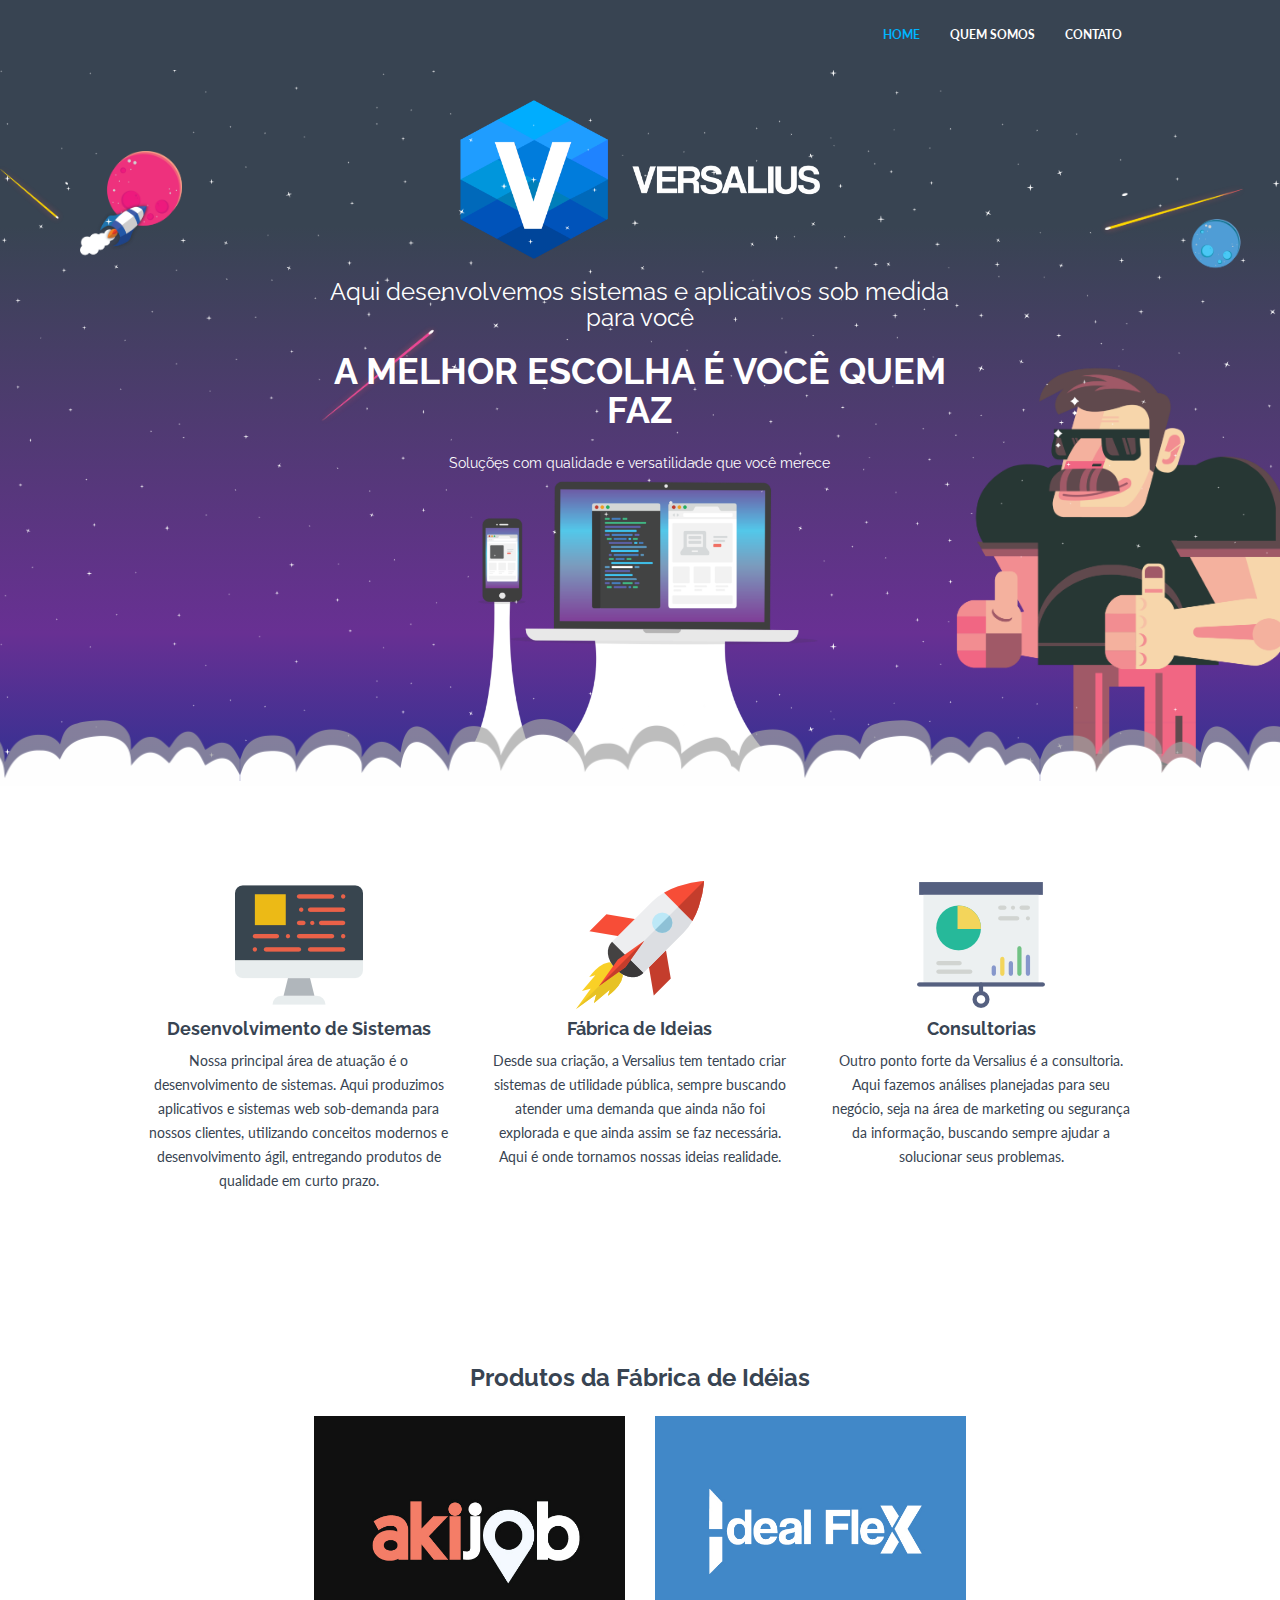
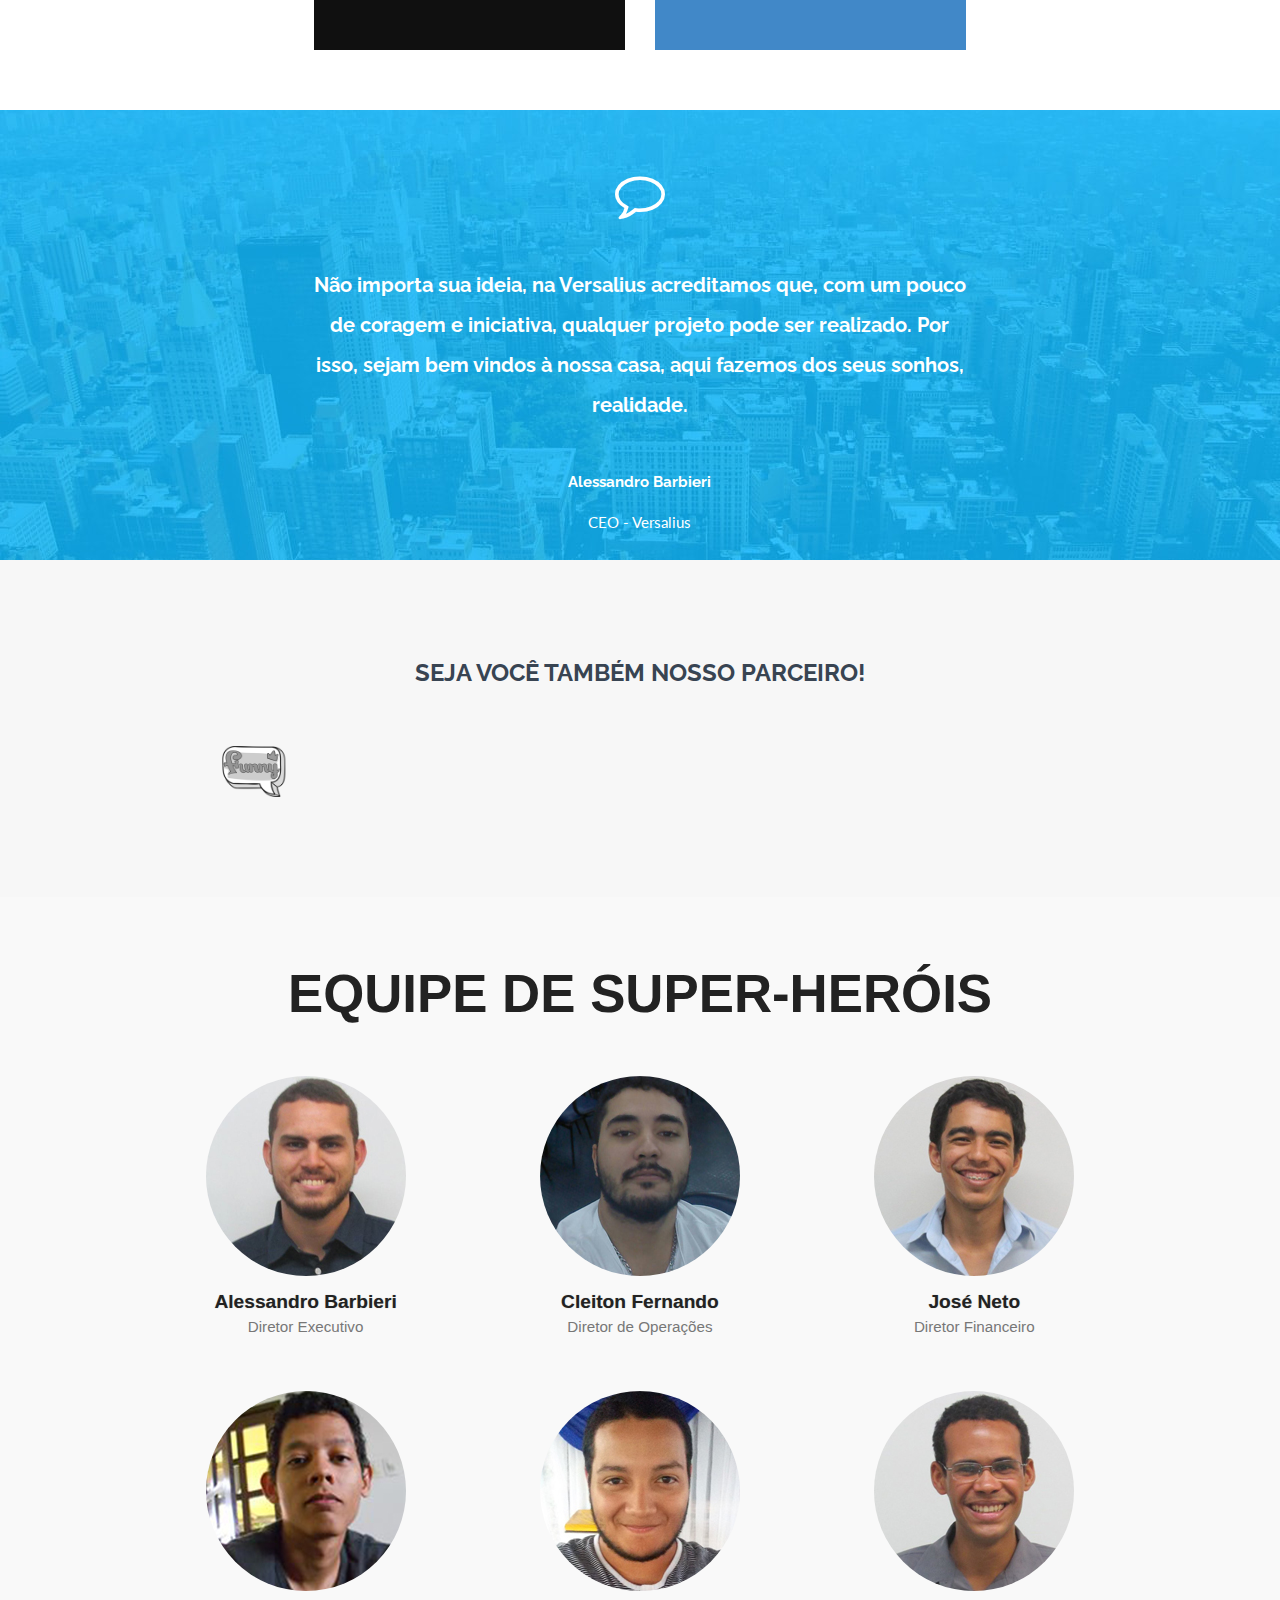
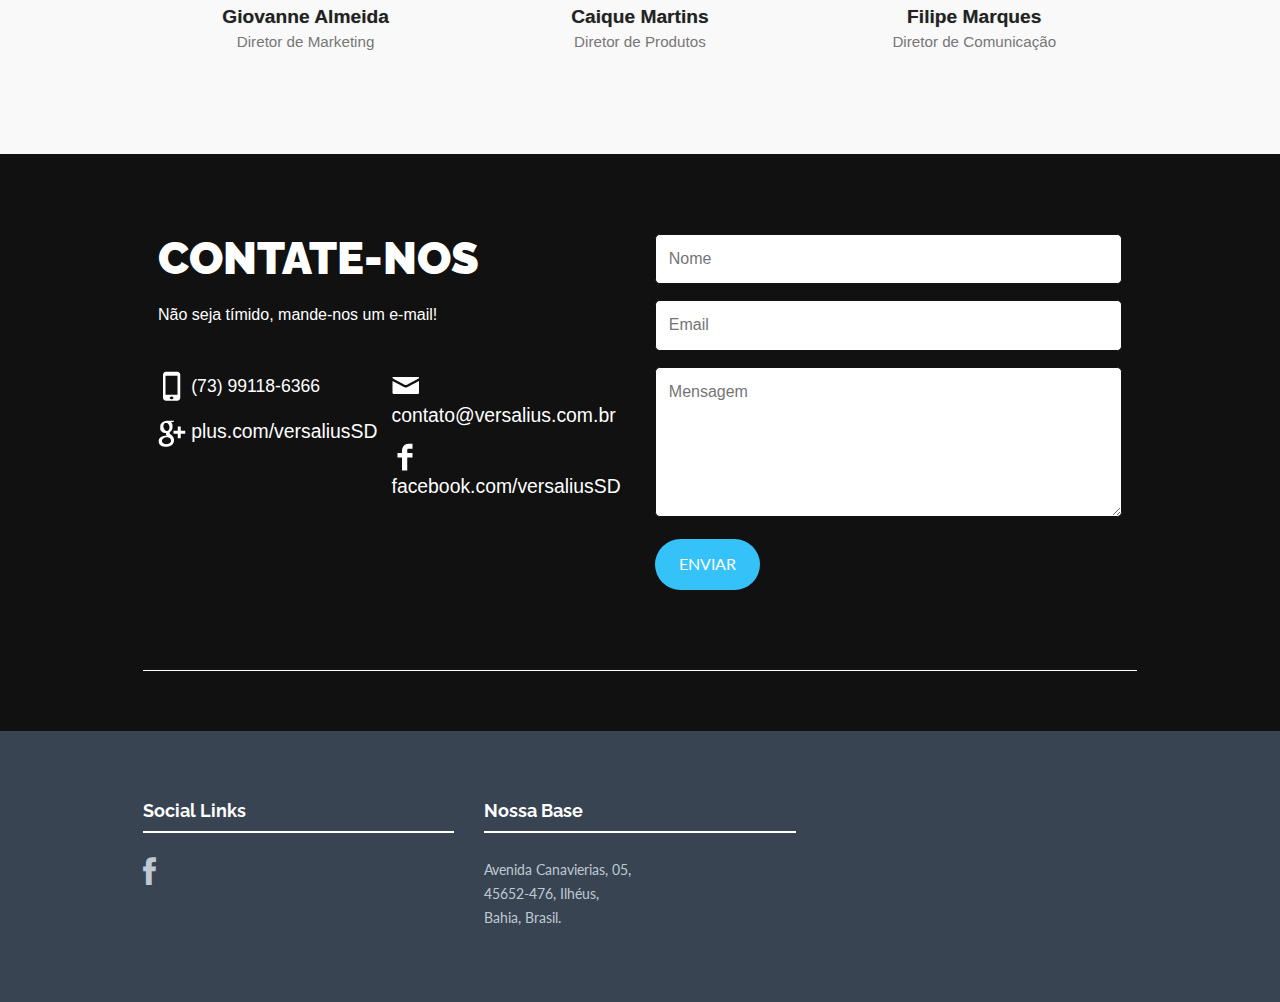
<file: index.html>
<!DOCTYPE html>
<html lang="pt-br">

<head>
    <meta charset="utf-8">
    <meta http-equiv="X-UA-Compatible" content="IE=edge">
    <meta name="viewport" content="width=device-width, initial-scale=1">
    <meta name="description" content="Site da Versalius">
    <meta name="author" content="Versalius">
    <meta name="theme-color" content="#384452">
    <meta name="apple-mobile-web-app-status-bar-style" content="black">
    <link rel="shortcut icon" href="assets/ico/favicon.ico">
    <link rel="apple-touch-icon" sizes="57x57" href="assets/img/favicon/apple-icon-57x57.png">
    <link rel="apple-touch-icon" sizes="60x60" href="assets/img/favicon/apple-icon-60x60.png">
    <link rel="apple-touch-icon" sizes="72x72" href="assets/img/favicon/apple-icon-72x72.png">
    <link rel="apple-touch-icon" sizes="76x76" href="assets/img/favicon/apple-icon-76x76.png">
    <link rel="apple-touch-icon" sizes="114x114" href="assets/img/favicon/apple-icon-114x114.png">
    <link rel="apple-touch-icon" sizes="120x120" href="assets/img/favicon/apple-icon-120x120.png">
    <link rel="apple-touch-icon" sizes="144x144" href="assets/img/favicon/apple-icon-144x144.png">
    <link rel="apple-touch-icon" sizes="152x152" href="assets/img/favicon/apple-icon-152x152.png">
    <link rel="apple-touch-icon" sizes="180x180" href="assets/img/favicon/apple-icon-180x180.png">
    <link rel="icon" type="image/png" sizes="192x192"  href="assets/img/favicon/android-icon-192x192.png">
    <link rel="icon" type="image/png" sizes="32x32" href="assets/img/favicon/favicon-32x32.png">
    <link rel="icon" type="image/png" sizes="96x96" href="assets/img/favicon/favicon-96x96.png">
    <link rel="icon" type="image/png" sizes="16x16" href="assets/img/favicon/favicon-16x16.png">
    <link rel="manifest" href="assets/img/favicon/manifest.json">
    <meta name="msapplication-TileColor" content="#ffffff">
    <meta name="msapplication-TileImage" content="assets/img/favicon/ms-icon-144x144.png">
    <meta name="theme-color" content="#ffffff">
	<meta property="fb:app_id"          	content="1330791536954247" />
	<meta property="og:url"                content="http://www.versalius.com.br/" />
	<meta property="og:type"               content="website" />
	<meta property="og:title"              content="Versalius" />
	<meta property="og:description"        content="Desenvolva sistemas e aplicativos com a Versalius" />
	<meta property="og:image"              content="http://www.versalius.com.br/assets/img/logo-versalius_panel.png" />

    <title>Versalius</title>

    <!-- Bootstrap core CSS -->
    <link href="assets/css/bootstrap.css" rel="stylesheet">
    <link href="assets/css/bootstrap_xl.css" rel="stylesheet">

    <!-- Custom styles for this template -->
    <link href="assets/css/style_dreams.css" rel="stylesheet">
    <link href="assets/css/style.css" rel="stylesheet">
    <link href="assets/css/font-awesome.min.css" rel="stylesheet">
    <script src="https://ajax.googleapis.com/ajax/libs/jquery/1.11.0/jquery.min.js"></script>


    <!-- Just for debugging purposes. Don't actually copy this line! -->
    <!--[if lt IE 9]><script src="../../assets/js/ie8-responsive-file-warning.js"></script><![endif]-->

    <!-- HTML5 shim and Respond.js IE8 support of HTML5 elements and media queries -->
    <!--[if lt IE 9]>
      <script src="https://oss.maxcdn.com/libs/html5shiv/3.7.0/html5shiv.js"></script>
      <script src="https://oss.maxcdn.com/libs/respond.js/1.4.2/respond.min.js"></script>
    <![endif]-->

</head>

<body>

    <!-- Fixed navbar -->
    <div class="navbar navbar-default navbar-fixed-top" role="navigation">
        <div class="container">
            <div class="navbar-header">
                <button type="button" class="navbar-toggle" data-toggle="collapse" data-target=".navbar-collapse">
                    <span class="sr-only">Toggle navigation</span>
                    <span class="icon-bar"></span>
                    <span class="icon-bar"></span>
                    <span class="icon-bar"></span>
                </button>
                <!-- <a class="navbar-brand" href="index.html">VERSALIUS</a> -->
            </div>
            <div class="navbar-collapse collapse navbar-right">
                <ul class="nav navbar-nav">
                    <li class="active"><a href="index.html">HOME</a></li>
                    <li><a href="about.html">QUEM SOMOS</a></li>
                    <li><a href="#contato_panel">CONTATO</a></li>
                </ul>
            </div>
            <!--/.nav-collapse -->
        </div>
    </div>

    <!-- *****************************************************************************************************************
	 HEADERWRAP
	 ***************************************************************************************************************** -->
    <div id="headerwrap" style="position:relative">
        <div class="container" style="position: relative;z-index: 3;">
            <div class="row">
                <div class="col-lg-8 col-lg-offset-2">
                    <img src="assets/img/logo-versalius.png" alt="" style="width: 360px" />
                    <h3>Aqui desenvolvemos sistemas e aplicativos sob medida para você</h3>
                    <h1>A MELHOR ESCOLHA É VOCÊ QUEM FAZ</h1>
                    <h5>Soluções com qualidade e versatilidade que você merece</h5>
                </div>

                <div class="col-lg-8 col-lg-offset-2 himg">
                    <img src="assets/img/computer_mobile2.png" class="img-responsive" style="max-height:300px">
                </div>
            </div>
            <!-- /row -->

        </div>
        <!-- /container -->

        <div class="characters"></div>
        <div class="effects"></div>
    </div>
    <!-- /headerwrap -->

    <!-- *****************************************************************************************************************
	 SERVICE LOGOS
	 ***************************************************************************************************************** -->
    <div id="service">
        <div class="container">
            <div class="row centered">
                <div class="col-md-4">
                    <img src="assets/img/coding.png" class=" centered" style="max-height:128px">
                    <!--<i class="fa fa-heart-o"></i>-->
                    <h4>Desenvolvimento de Sistemas</h4>
                    <p>Nossa principal área de atuação é o desenvolvimento de sistemas. Aqui produzimos aplicativos e sistemas web sob-demanda para nossos
                    clientes, utilizando conceitos modernos e desenvolvimento ágil, entregando produtos de qualidade em curto prazo.</p>
                    <p>

                </div>
                <div class="col-md-4">
                    <img src="assets/img/rocket1.png" class=" centered" style="max-height:128px">
                    <!--<i class="fa fa-flask"></i>-->
                    <h4>Fábrica de Ideias</h4>
                    <p>Desde sua criação, a Versalius tem tentado criar sistemas de utilidade pública, sempre buscando atender uma demanda que ainda não foi explorada
                      e que ainda assim se faz necessária. Aqui é onde tornamos nossas ideias realidade.</p>
                    <p>

                </div>
                <div class="col-md-4">
                    <img src="assets/img/presentation.png" class=" centered" style="max-height:128px">
                    <!--<i class="fa fa-trophy"></i>-->
                    <h4>Consultorias</h4>
                    <p>Outro ponto forte da Versalius é a consultoria. Aqui fazemos análises planejadas para seu negócio, seja na área de marketing ou segurança da informação,
                    buscando sempre ajudar a solucionar seus problemas.</p>
                    <p>

                </div>
            </div>
        </div>
        <! --/container -->
    </div>
    <! --/service -->

    <!-- *****************************************************************************************************************
	 PORTFOLIO SECTION
	 ***************************************************************************************************************** -->
    <div id="portfoliowrap">
        <h3>Produtos da Fábrica de Idéias</h3>

        <div class="container">
            <div class="row centered">
                <div class="col-lg-4 col-lg-offset-2 col-xl-4 col-xl-offset-2">
                    <a href="p_akijob.html"><img src="assets/img/portfolio/portfolio_03.jpg" alt=""></a>

                    <!-- he wrap -->

                </div>

                <div class="col-lg-4 col-xl-4">

                    <a href="p_idealflex.html"><img src="assets/img/portfolio/portfolio_08.jpg" alt=""></a>

                    <!-- he view -->
                    <!-- he wrap -->
                </div>
            </div>
        </div>
    </div>
    <!-- portfolio container -->
    </div>
    <!--/Portfoliowrap -->




    <div id="twrap">
        <div class="container centered">
            <div class="row">
                <div class="col-lg-8 col-lg-offset-2">
                    <i class="fa fa-comment-o"></i>
                    <p>
                        <h3>Não importa sua ideia, na Versalius acreditamos que, com um pouco de coragem e iniciativa, qualquer projeto pode ser realizado. Por isso,
                    sejam bem vindos à nossa casa, aqui fazemos dos seus sonhos, realidade.</h3></p>
                    <h4><br/>Alessandro Barbieri</h4>
                    <p>CEO - Versalius</p>
                </div>
            </div>
            <! --/row -->
        </div>
        <! --/container -->
    </div>
    <! --/twrap -->

    <!-- *****************************************************************************************************************
	 OUR CLIENTS
	 ***************************************************************************************************************** -->
    <div id="cwrap">
        <div class="container">
            <div class="row centered">
                <h3>SEJA VOCÊ TAMBÉM NOSSO PARCEIRO!</h3>
                <div class="col-lg-3 col-md-3 col-sm-3">
                    <img src="assets/img/clients/client01.png" class="img-responsive">
                </div>
            </div>
            <! --/row -->
        </div>
        <! --/container -->
    </div>
    <! --/cwrap -->

    <!---- team --->
    <div id="team" class="team-members">
        <div class="wrap">
            <div class="tm-head">
                <h3>equipe de super-heróis</h3>
            </div>
            <div class="tm-head-grids">
                <div class="tm-head-grid wow fadeInLeft" data-wow-delay="0.4s">
                    <img src="assets/img/members/alessandro.jpg" alt="">
                    <h4>Alessandro Barbieri</h4>
                    <h5>Diretor Executivo</h5>
                </div>
                <div class="tm-head-grid wow fadeInLeft" data-wow-delay="0.4s">
                    <img src="assets/img/members/cleiton.jpg" alt="">
                    <h4>Cleiton Fernando</h4>
                    <h5>Diretor de Operações</h5>
                </div>
                <div class="tm-head-grid wow fadeInUp" data-wow-delay="0.4s">
                    <img src="assets/img/members/neto.jpg" alt="">
                    <h4>José Neto</h4>
                    <h5>Diretor Financeiro</h5>
                </div>
                <div class="clearfix"> </div>
            </div>
        </div>

        <div class="wrap">
            <div class="tm-head-grids">
                <div class="tm-head-grid wow fadeInLeft" data-wow-delay="0.4s">
                    <img src="assets/img/members/gio.jpg" alt="">
                    <h4>Giovanne Almeida</h4>
                    <h5>Diretor de Marketing</h5>
                </div>
                <div class="tm-head-grid wow fadeInLeft" data-wow-delay="0.4s">
                    <img src="assets/img/members/caique.jpg" alt="">
                    <h4>Caique Martins</h4>
                    <h5>Diretor de Produtos</h5>
                </div>
                <div class="tm-head-grid wow fadeInUp" data-wow-delay="0.4s">
                    <img src="assets/img/members/filipe.jpg" alt="">
                    <h4>Filipe Marques</h4>
                    <h5>Diretor de Comunicação</h5>
                </div>
                <div class="clearfix"> </div>
            </div>
        </div>
    </div>

    <!---- team --->

    <!-- *****************************************************************************************************************
	 contact
	 ***************************************************************************************************************** -->

    <div id="contact" class="contact">
        <div class="container">
            <div class="contact-grids">
                <div class="col-md-6">
                    <div class="contact-left wow fadeInRight" data-wow-delay="0.4s">
                        <h3>Contate-nos</h3>
                        <label>Não seja tímido, mande-nos um e-mail!</label>
                        <div class="contact-left-grids">
                            <div class="col-md-6">
                                <div class="contact-left-grid">
                                    <p><span class="c-mobi"> </span>(73) 99118-6366</p>
                                    <p><span class="c-pluse"> </span><a href="https://plus.google.com/115993399496681105183" target="_blank">plus.com/versaliusSD</a></p>
                                </div>
                            </div>
                            <div class="col-md-6">
                                <div class="contact-right-grid">
                                    <p><span class="c-msg"> </span><a href="mailto:contato@versalius.com.br">contato@versalius.com.br</a></p>
                                    <p><span class="c-face"> </span><a href="https://www.facebook.com/profile.php?id=100004360035913" target="_blank">facebook.com/versaliusSD</a></p>

                                </div>
                            </div>
                            <div class="clearfix"> </div>
                        </div>
                    </div>
                </div>
                <div class="col-md-6" id="contato_panel">
                    <div class="contact-right wow fadeInLeft" data-wow-delay="0.4s">
                        <form id="contact_form">
                            <input name="name" id="name" type="text" class="text" placeholder="Nome">
                            <input name="email" id="email" type="text" class="text" placeholder="Email">
                            <textarea name="message" id="message" placeholder="Mensagem"></textarea>
                            <input class="wow" data-wow-delay="0.3s" type="submit" value="Enviar" />
                        </form>
                    </div>
                </div>
                <script type="text/javascript">
                    $('#contact_form').on('submit', function(e) {
                        e.preventDefault();
                        $.post("email_form.php", {
                                name: $("#name").val(),
                                email: $("#email").val(),
                                message: $("#message").val(),
                                action: "action"
                            },
                            function(data, status) {
                                alert("Email Enviado!");
                                location.reload();
                            });

                    });

                    $(document).ready(function() {
                        $('a[href^="#"]').on('click', function(e) {
                            e.preventDefault();

                            var target = this.hash;
                            var $target = $(target);

                            $('html, body').stop().animate({
                                'scrollTop': $target.offset().top
                            }, 1200, 'swing', function() {
                                window.location.hash = target;
                            });
                        });
                    });
                </script>
                <div class="clearfix"> </div>
            </div>
            <div class="copy-right text-center">
                <p></p>

            </div>
        </div>
    </div>
    <div class="clearfix"> </div>

    <!-- *****************************************************************************************************************
	 FOOTER
	 ***************************************************************************************************************** -->
    <div id="footerwrap">
        <div class="container">
            <div class="row">
                <div class="col-lg-4">
                    <h4>Social Links</h4>
                    <div class="hline-w"></div>
                    <p>
                        <a href="https://www.facebook.com/Versalius-434886336694270/?ref=bookmarks" target="_blank"><i class="fa fa-facebook"></i></a>
                        <!--<a href="#"><i class="fa fa-twitter"></i></a>-->
                        <!--<a href="#"><i class="fa fa-instagram"></i></a>-->
                        <!--<a href="#"><i class="fa fa-tumblr"></i></a>-->
                    </p>
                </div>
                <div class="col-lg-4">
                    <h4>Nossa Base</h4>
                    <div class="hline-w"></div>
                    <p>
                        Avenida Canavierias, 05,
                        <br/> 45652-476, Ilhéus,
                        <br/> Bahia, Brasil.
                        <br/>
                    </p>
                </div>

            </div>
            <! --/row -->
        </div>
        <! --/container -->
    </div>
    <! --/footerwrap -->

    <!-- Bootstrap core JavaScript
    ================================================== -->
    <!-- Placed at the end of the document so the pages load faster -->
    <script src="assets/js/bootstrap.min.js"></script>
    <!-- <script src="assets/js/retina-1.1.0.js"></script> -->
    <script src="assets/js/jquery.hoverdir.js"></script>
    <script src="assets/js/jquery.hoverex.min.js"></script>
    <script src="assets/js/jquery.prettyPhoto.js"></script>
    <script src="assets/js/jquery.isotope.min.js"></script>
    <script src="assets/js/custom.js"></script>


    <script>
        // Portfolio
        (function($) {
            "use strict";
            var $container = $('.portfolio'),
                $items = $container.find('.portfolio-item'),
                portfolioLayout = 'fitRows';

            if ($container.hasClass('portfolio-centered')) {
                portfolioLayout = 'masonry';
            }

            $container.isotope({
                filter: '*',
                animationEngine: 'best-available',
                layoutMode: portfolioLayout,
                animationOptions: {
                    duration: 750,
                    easing: 'linear',
                    queue: false
                },
                masonry: {}
            }, refreshWaypoints());

            function refreshWaypoints() {
                setTimeout(function() {}, 1000);
            }

            $('nav.portfolio-filter ul a').on('click', function() {
                var selector = $(this).attr('data-filter');
                $container.isotope({
                    filter: selector
                }, refreshWaypoints());
                $('nav.portfolio-filter ul a').removeClass('active');
                $(this).addClass('active');
                return false;
            });

            function getColumnNumber() {
                var winWidth = $(window).width(),
                    columnNumber = 1;

                if (winWidth > 1200) {
                    columnNumber = 5;
                } else if (winWidth > 950) {
                    columnNumber = 4;
                } else if (winWidth > 600) {
                    columnNumber = 3;
                } else if (winWidth > 400) {
                    columnNumber = 2;
                } else if (winWidth > 250) {
                    columnNumber = 1;
                }
                return columnNumber;
            }

            function setColumns() {
                var winWidth = $(window).width(),
                    columnNumber = getColumnNumber(),
                    itemWidth = Math.floor(winWidth / columnNumber);

                $container.find('.portfolio-item').each(function() {
                    $(this).css({
                        width: itemWidth + 'px'
                    });
                });
            }

            function setPortfolio() {
                setColumns();
                $container.isotope('reLayout');
            }

            $container.imagesLoaded(function() {
                setPortfolio();
            });

            $(window).on('resize', function() {
                setPortfolio();
            });
        })(jQuery);
    </script>

    <script>
        (function(i,s,o,g,r,a,m){i['GoogleAnalyticsObject']=r;i[r]=i[r]||function(){
        (i[r].q=i[r].q||[]).push(arguments)},i[r].l=1*new Date();a=s.createElement(o),
        m=s.getElementsByTagName(o)[0];a.async=1;a.src=g;m.parentNode.insertBefore(a,m)
        })(window,document,'script','https://www.google-analytics.com/analytics.js','ga');

        ga('create', 'UA-87922943-1', 'auto');
        ga('send', 'pageview');

    </script>
</body>

</html>
</file>
<file: assets/css/style_dreams.css>
/*--
Author: W3layouts
Author URL: http://w3layouts.com
License: Creative Commons Attribution 3.0 Unported
License URL: http://creativecommons.org/licenses/by/3.0/
--*/

html, body {
    font-family: 'Montserrat', sans-serif;
    font-size: 100%;
    background: #FFf;
    -webkit-font-smoothing: antialiased;
}
body a {
    transition: 0.5s all;
    -webkit-transition: 0.5s all;
    -moz-transition: 0.5s all;
    -o-transition: 0.5s all;
    -ms-transition: 0.5s all;
}

/*----start-container----*/

.container {
    width: 70%;
}

/*-----start-header----*/

.bg {
    /*background: url(../img/baner.jpg) no-repeat 0px 0px;*/
    background-size: cover;
}
.header {}
.logo {
    float: left;
    margin-top: 0.6em;
}
.logo a {
    color: #303030;
    font-weight: 200;
    text-transform: uppercase;
    font-size: 2.5em;
}
.logo a:hover {
    text-decoration: none;
}
.logo320 {
    display: none;
}

/*----navbar-nav----*/

.top-header {
    padding: 0.8em 0em;
}
.top-nav ul li a {
    color: #FFF;
    padding: 0.2em 1.5em;
    font-size: 0.9em;
    font-weight: 400;
    text-align: center;
    text-transform: uppercase;
    position: relative;
    font-weight: 300;
}
.top-nav ul li.active a, .top-nav ul li a:hover {
    color: #EE2F1B;
}
.logo a {
    display: block;
}

/* top-nav */

.top-nav:before, .top-nav:after {
    content: " ";
    display: table;
}
.top-nav:after {
    clear: both;
}
nav {
    position: relative;
    float: right;
}
nav ul {
    padding: 0;
    float: right;
    margin: 0.9em 0;
}
nav li {
    display: inline;
    float: left;
    position: relative;
}
nav a {
    color: #fff;
    display: inline-block;
    text-align: center;
    text-decoration: none;
    line-height: 40px;
}
nav a:hover {
    text-decoration: none;
    color: #00A2C1;
}
nav a#pull {
    display: none;
}

/*Styles for screen 600px and lower*/

@media screen and (max-width: 768px) {
    nav {
        height: auto;
        float: none;
    }
    nav ul {
        width: 100%;
        display: block;
        height: auto;
    }
    nav li {
        width: 100%;
        position: relative;
    }
    nav li a {
        border-bottom: 1px solid #eee;
    }
    nav a {
        text-align: left;
        width: 100%;
    }
}

/*Styles for screen 515px and lower*/

@media only screen and (max-width: 768px) {
    nav {
        border-bottom: 0;
        float: none;
    }
    nav ul {
        display: none;
        height: auto;
        margin: 1.5em 0 0 0;
        background: #fff;
    }
    nav a#pull {
        display: block;
        position: relative;
        color: #F26D7D;
        text-align: right;
        position: absolute;
        top: 23px;
    }
    nav a#pull:after {
        content: "";
        background: url('nav-icon.png') no-repeat;
        width: 30px;
        height: 30px;
        display: inline-block;
        position: absolute;
        right: 15px;
        top: 10px;
    }
    nav a#pull img {
        margin-right: 0%;
    }
    .top-nav ul li a {
        color: #2C3E50;
        padding: 0.4em 0;
    }
}

/*Smartphone*/

@media only screen and (max-width: 320px) {
    nav {
        float: none;
    }
    nav li {
        display: block;
        float: none;
        width: 100%;
    }
    nav li a {
        border-bottom: 1px solid #EEE;
    }
}

/*---- benner ----*/

.banner-info {
    padding: 9em 0 12em;
}
.banner-info h1 {
    font-weight: 700;
    font-size: 3.5em;
    color: #FFF;
    text-transform: uppercase;
    width: 70%;
    display: inline-block;
    line-height: 1.3em;
}
.banner-info span {
    width: 15%;
    height: 1px;
    background: #35C2F8;
    display: inline-block;
}
.banner-info p {
    color: #CCCCCC;
    font-weight: 400;
    font-size: 1.3em;
    line-height: 1.7em;
    font-family: 'Open Sans', sans-serif;
    margin: 1em auto;
    width: 50%;
}

/*---- services ----*/

.services {
    padding: 3em 0;
}
.service-head h2 {
    font-weight: 900;
    font-size: 2.6em;
    color: #222222;
    text-transform: uppercase;
}
.service-head span {
    width: 15%;
    height: 1px;
    background: #35C2F8;
    display: inline-block;
}
.service-grid span {
    width: 64px;
    height: 64px;
    display: inline-block;
    background: url(../img/services-icons.png) no-repeat 0px 0px;
}
.service-grid h3 a {
    color: #222;
    font-weight: 600;
    font-size: 0.875em;
    text-transform: uppercase;
}
.service-grid h3 a:hover {
    color: #777777;
    text-decoration: none;
}
.service-grid p {
    font-weight: 400;
    font-family: 'Open Sans', sans-serif;
    line-height: 1.7em;
    color: #888888;
}
.service-grid span.service-icon1 {
    background-position: 0px 0px;
}
.service-grid span.service-icon2 {
    background-position: -391px 2px;
}
.service-grid span.service-icon3 {
    background-position: -779px 4px;
}
.services-grids {
    padding: 3em 0;
}

/*---- Other Expertise ----*/

.expertise {
    background: #F7F7F7;
}
.expertice-right-grid {
    margin: 0;
    padding: 0;
    background: url(../img/expert.jpg) no-repeat 0px 0px;
    background-size: cover;
    min-height: 656px;
}
.expertise-head h3 {
    font-weight: 900;
    font-size: 2.5em;
    color: #222222;
    text-transform: uppercase;
    margin: 0.3em 0 0.6em;
}
.expertise-head p {
    font-weight: 400;
    font-family: 'Open Sans', sans-serif;
    line-height: 1.7em;
    color: #777777;
}
.e-left-inner-grid-left {
    float: left;
    width: 10%
}
.e-left-inner-grid-right {
    float: right;
    width: 85%;
}
.e-left-inner-grid {
    width: 47%;
    float: left;
    margin-bottom: 1em;
}
.e-left-inner-grid-left span {
    width: 40px;
    height: 40px;
    display: inline-block;
    background: url(../img/exprt-icons.png) no-repeat 0px 0px;
    margin-top: 0.4em;
}
.e-left-inner-grid-right h4 {
    font-size: 1.2em;
    color: #222222;
    text-transform: uppercase;
    font-weight: 600;
}
.e-left-inner-grid-right p {
    font-weight: 400;
    font-family: 'Open Sans', sans-serif;
    line-height: 1.7em;
    color: #777777;
}
.e-left-inner-grid-left span.e-icon1 {
    background-position: 0px 0px;
}
.e-left-inner-grid-left span.e-icon2 {
    background-position: -5px -105px;
}
.e-left-inner-grid-left span.e-icon3 {
    background-position: 0px -51px;
}
.e-left-inner-grid-left span.e-icon4 {
    background-position: 2px -159px;
}
a.leran-more {
    background: #FFFFFF;
    color: #222222;
    font-weight: 500;
    text-transform: uppercase;
    text-decoration: none;
    font-weight: 600;
    padding: 0.9em 2em;
    display: inline-block;
    font-size: 1.1em;
    border-radius: 3em;
    -webkit-border-radius: 3em;
    -moz-border-radius: 3em;
    -ms-border-radius: 3em;
    -o-border-radius: 3em;
    border: 1px solid #CBEEFA;
}
a.leran-more:hover {
    background: #222222;
    color: #FFFFFF;
}
.expertice-left-grid {
    padding: 3em 3em 3em 5em;
}
.expertise-left-inner-grids {
    padding: 2em 0;
}

/*---- portflio ----*/

.portfolio-top-left {
    padding: 3em 3em 3em 5em;
    background: url(../img/portbg-1.png) no-repeat 68% 69%;
}
.portfolio-top-left h3 {
    font-weight: 900;
    font-size: 2.5em;
    color: #222222;
    text-transform: uppercase;
    margin: 0.3em 0 0.6em;
}
.portfolio-top-left p {
    font-weight: 400;
    font-family: 'Open Sans', sans-serif;
    line-height: 1.7em;
    color: #777777;
}
.portfolio-top-left-grid-left {
    float: left;
    width: 10%;
    text-align: center;
}
.portfolio-top-left-grid-right {
    float: right;
    width: 90%;
}
.portfolio-top-left-grid-left span {
    width: 32px;
    height: 32px;
    display: inline-block;
    background: url(../img/port-icons.png) no-repeat 0px 0px;
    margin-top: 0.5em;
}
.portfolio-top-left-grid-right h5 {
    text-transform: uppercase;
    color: #222222;
    font-size: 1.3em;
    margin: 0;
    padding: 0 0 0.5em 0;
}
.portfolio-top-left-grid-right p {
    width: 80%;
}
.portfolio-top-left-grid {
    margin: 1em 0;
}
.portfolio-top-left-grids {
    padding: 0.5em 0;
}
.portfolio-top-left-grid-left span.p-icon1 {
    background-position: 0px 0px;
}
.portfolio-top-left-grid-left span.p-icon2 {
    background-position: 0px -90px;
}
.portfolio-top-left-grid-left span.p-icon3 {
    background-position: 0px -183px;
}
.portfolio-top-right {
    min-height: 650px;
    background: url(../img/port-right-divice.png) no-repeat 0px 0px;
    background-size: cover;
}
.portfolio-top-right-inner {
    padding: 0;
}
.portfolio-work-grid {
    padding: 0;
}
.portfolio-work-grid {
    position: relative;
}
.portfolio-work-grid-pic img {
    width: 100%;
}
.portfolio-work-grid-pic {
    position: relative;
}
.portfolio-work-grid-caption {
    display: none;
    position: absolute;
    top: 0;
    background: rgba(153, 153, 153, 0.8);
    text-align: center;
    padding: 6em 2em 0em 2em;
    bottom: 0;
}
.portfolio-work-grid-caption h4 {
    font-weight: 700;
    font-size: 1.5em;
    text-transform: uppercase;
    color: #FFF;
}
.portfolio-work-grid:hover div.portfolio-work-grid-caption {
    display: block;
}
.portfolio-work-grid-caption p {
    font-weight: 400;
    font-family: 'Open Sans', sans-serif;
    line-height: 1.7em;
    color: #FFF;
}

/*----start-about----*/

.about {
    padding: 3em 0;
}
.about-head {
    text-align: center;
}
.about-head h1 {
    font-weight: 900;
    font-size: 2.6em;
    color: #222222;
    text-transform: uppercase;
}
.about-head span {
    width: 8%;
    height: 1px;
    background: #35C2F8;
    display: inline-block;
}

/*--about-time-line--*/

.about-time-line {
    padding: 0;
    list-style: none;
    position: relative;
    width: 60%;
    margin: 6em auto 15em;
}
.about-time-line li {
    display: inline;
    min-height: 300px;
}
.about-time-line:before {
    content: '';
    position: absolute;
    top: 0;
    bottom: 0;
    width: 3px;
    background: #F1F1F1;
    left: 49%;
    margin-left: -10px;
}
.about-time-line>li:nth-child(odd) .cbp_tmtime span:last-child {
    color: #6cbfee;
}
.about-time-line>li .cbp_tmtime span:last-child {
    font-size: 2.9em;
    color: #3594cb;
}
.about-time-line>li .cbp_tmtime span {
    display: block;
    text-align: right;
}
.about-time-line>li .cbp_tmicon, .cbp_tmicon1, .cbp_tmicon2, .cbp_tmicon3, .cbp_tmicon2, .cbp_tmicon4 {
    width: 170px;
    height: 170px;
    speak: none;
    font-size: 1.4em;
    line-height: 40px;
    position: absolute;
    color: #fff;
    border-radius: 50%;
    box-shadow: 0 0 0 8px #F1F1F1;
    -webkit-box-shadow: 0 0 0 8px #F1F1F1;
    -moz-box-shadow: 0 0 0 8px #F1F1F1;
    -o-box-shadow: 0 0 0 8px #F1F1F1;
    text-align: center;
    left: 41%;
    top: 0;
    margin: 0 0 0 -25px;
    display: block;
}
.cbp_tmicon1 {
    left: 41%;
    top: 27%;
}
.cbp_tmicon2 {
    left: 41%;
    top: 52%;
}
.cbp_tmicon3 {
    left: 41%;
    top: 77%;
}
.cbp_tmicon4 {
    left: 41%;
    top: 100%;
}
.img1 {
    background: url(../img/time-line-img.jpg) no-repeat;
    background-size: 100% 100%;
}
.img2 {
    background: url(../img/time-line-img1.jpg) no-repeat;
    background-size: 100% 100%;
}
.img3 {
    background: url(../img/time-line-img2.jpg) no-repeat;
    background-size: 100% 100%;
}
.img4 {
    background: url(../img/time-line-img4.jpg) no-repeat;
    background-size: 100% 100%;
}
.img5 {
    background: url(../img/time-line-img5.png) no-repeat #7CC576;
    background-size: 100% 100%;
}
.about-time-line>li .cbp_tmlabel {
    margin: 0 0 0px -8%;
    color: #fff;
    padding: 1em 0em 0em 0;
    font-size: 1.2em;
    font-weight: 300;
    line-height: 1.4;
    position: relative;
    border-radius: 5px;
    width: 40%;
    text-align: right;
    min-height: 250px;
}
.about-time-line>li .cbp_tmlabel1 {
    margin: 0 0 15px 64%;
    text-align: left;
}
.about-time-line>li:nth-child(odd) .cbp_tmlabel:after {
    border-right-color: #6cbfee;
}
.cbp_tmlabel h2 {
    color: #222222;
    text-transform: uppercase;
    font-weight: 600;
    font-size: 0.93em;
}
.cbp_tmlabel p {
    color: #777777;
    line-height: 1.6em;
    font-family: 'Open Sans', sans-serif;
    font-size: 0.72em;
    margin-top: 0.8em;
}

/*--//about-time-line--*/


/*---team-members--*/

.team-members {
    padding: 3em 0 4em 0;
    background: #F9F9F9;
}
.tm-head {
    text-align: center;
}
.tm-head h3 {
    font-size: 3.3em;
    font-family: 'Montserrat', sans-serif;
    color: #222;
    text-transform: uppercase;
}
.tm-head p {
    font-family: 'Open Sans', sans-serif;
    color: #777777;
    margin: 0 auto;
    font-size: 1em;
    line-height: 1.44em;
}
.tm-head-grid img {
    border-radius: 30em;
    -webkit-border-radius: 30em;
    -moz-border-radius: 30em;
    -o-border-radius: 30em;
}
.tm-head-grid {
    width: 30.33%;
    text-align: center;
    float: left;
    margin-right: 4.5%;
}
.tm-head-grids {
    width: 75%;
    margin: 3.3em auto 2.3em auto;
}
.tm-head-grid:nth-child(3) {
    margin-right: 0;
}
.tm-head-grid h4 {
    font-size: 1.2em;
    color: #222222;
    font-family: 'Montserrat', sans-serif;
    text-shadow: 0px 0px 1px rgba(66, 66, 66, 0.39);
    -webkit-text-shadow: 0px 0px 1px rgba(66, 66, 66, 0.39);
    -moz-text-shadow: 0px 0px 1px rgba(66, 66, 66, 0.39);
    -o-text-shadow: 0px 0px 1px rgba(66, 66, 66, 0.39);
    margin: 0.8em 0 0.2em 0;
}
.tm-head-grid h5 {
    font-family: 'Open Sans', sans-serif;
    color: #777777;
    margin: 0 auto;
    font-size: 0.95em;
    line-height: 1.44em;
}

/*---//team-members--*/


/*----team-info----*/

.team-info {
    font-family: 'Open Sans', sans-serif;
    color: #777777;
    margin: 0 auto;
    font-size: 1em;
    line-height: 1.8em;
    text-align: center;
    width: 50%;
}

/*--//team-info--*/


/*--skills-head--*/

.skills-head {
    text-align: center;
}
.skills-head h3 {
    font-size: 2.5em;
    font-family: 'Montserrat', sans-serif;
    color: #222;
    text-transform: uppercase;
}
.skills-head p {
    font-family: 'Open Sans', sans-serif;
    color: #777777;
    margin: 0 auto;
    font-size: 0.95em;
    line-height: 1.44em;
}
.top-social-icons li {
    display: inline-block;
    margin: 1.2em 0.3em;
}
.top-social-icons li a {
    width: 40px;
    height: 40px;
    display: block;
}
.twitter {
    background: url(../img/top-social-icons.png) no-repeat 0px 0px;
}
.facebook {
    background: url(../img/top-social-icons.png) no-repeat -50px 0px;
}
.pin {
    background: url(../img/top-social-icons.png) no-repeat -100px 0px;
}
.tm-head-grid ul {
    margin: 0;
    padding: 0;
}

/*---- contact ----*/

.contact {
    background: #111111;
    padding: 5em 0 0;
}
.contact-left h3 {
    color: #FFF;
    font-weight: 900;
    font-size: 2.8em;
    text-transform: uppercase;
    margin: 0;
    padding: 0 0 0.4em 0;
}
.contact-left label {
    font-weight: 400;
    font-family: 'Open Sans', sans-serif;
    line-height: 1.7em;
    color: #FFF;
    margin-bottom: 1.8em;
    display: block;
}
.contact-left-grid p, .contact-left-grid p a {
    color: #FFF;
    font-weight: 300;
    font-size: 1.1em;
    font-family: 'Open Sans', sans-serif;
    margin: 0.8em 0;
}
.contact-left-grid p a {
    text-decoration: none;
}
.contact-left-grid p a:hover {
    color: #35C2F8;
}
.contact-left-grid p span {
    width: 28px;
    height: 32px;
    display: inline-block;
    background: url(../img/contact-icons1.png) no-repeat 0px 0px;
    vertical-align: middle;
    margin-right: 0.3em;
}
.contact-left-grids div.col-md-6 {
    padding: 0;
}
.contact-left-grid p span.c-mobi {
    background-position: 0px 0px;
}
.contact-left-grid p span.c-twitter {
    background-position: 0px -66px;
}
.contact-left-grid p span.c-pluse {
    background-position: 0px -132px;
}

/*----*/

.contact-right-grid p, .contact-right-grid p a {
    color: #FFF;
    font-weight: 300;
    font-size: 1.1em;
    font-family: 'Open Sans', sans-serif;
    margin: 0.8em 0;
}
.contact-right-grid p a {
    text-decoration: none;
}
.contact-right-grid p a:hover {
    color: #35C2F8;
}
.contact-right-grid p span {
    width: 28px;
    height: 32px;
    display: inline-block;
    background: url(../img/contact-icons2.png) no-repeat 0px 0px;
    vertical-align: middle;
    margin-right: 0.3em;
}
.contact-right-grids div.col-md-6 {
    padding: 0;
}
.contact-right-grid p span.c-msg {
    background-position: 0px 6px;
}
.contact-right-grid p span.c-face {
    background-position: 0px -61px;
}
.contact-right-grid p span.c-pin {
    background-position: 0px -126px;
}
.contact-right input[type="text"], .contact-right textarea {
    width: 100%;
    padding: 0.8em;
    font-family: 'Open Sans', sans-serif;
    color: #777;
    font-weight: 300;
    border-radius: 0.3em;
    -webkit-border-radius: 0.3em;
    -moz-border-radius: 0.3em;
    -o-border-radius: 0.3em;
    -ms-border-radius: 0.3em;
    outline: none;
    border: 1px solid #111111;
    transition: border-color 0.4s;
    -webkit-transition: border-color 0.4s;
    -moz-transition: border-color 0.4s;
    -o-transition: border-color 0.4s;
    -ms-transition: border-color 0.4s;
    margin: 0 0 1em 0;
}
.contact-right input[type="text"]:hover, .contact-right textarea:hover {
    border-color: #35C2F8;
}
.contact-right textarea {
    outline: none;
    min-height: 150px;
}
.contact-right input[type="submit"] {
    background: #35C2F8;
    padding: 0.9em 1.5em;
    color: #FFF;
    text-transform: uppercase;
    border-radius: 3em;
    border: none;
    cursor: pointer;
    transition: 0.5s all;
    -webkit-transition: 0.5s all;
    -moz-transition: 0.5s all;
    -o-transition: 0.5s all;
    -ms-transition: 0.5s all;
}
.contact-right input[type="submit"]:hover {
    background: #EE2F1B;
}

/*---- copy-right -----*/

.copy-right p {
    color: #FFF;
    font-size: 1em;
    border-top: 1px solid #FFF;
    padding: 1.5em 0;
    font-weight: 300;
    font-family: 'Open Sans', sans-serif;
    margin-top: 5em;
}
.copy-right p a {
    color: #35C2F8;
}
.copy-right p a:hover {
    color: #FFF;
    text-decoration: none;
}
#toTop {
    display: none;
    text-decoration: none;
    position: fixed;
    bottom: 14px;
    right: 3%;
    overflow: hidden;
    width: 40px;
    height: 40px;
    border: none;
    text-indent: 100%;
    background: url("../img/to-top1.png") no-repeat 0px 0px;
}
#toTopHover {
    width: 40px;
    height: 40px;
    display: block;
    overflow: hidden;
    float: right;
    opacity: 0;
    -moz-opacity: 0;
    filter: alpha(opacity=0);
}

/*---- responsive-design ----*/

@media (max-width:1366px) {
    .container {
        width: 80%;
    }
}
@media (max-width:1280px) {
    .container {
        width: 80%;
    }
    .portfolio-work-grid-caption {
        padding: 4.5em 2em 0em 2em;
    }
}
@media (max-width:1024px) {
    .container {
        width: 80%;
    }
    .portfolio-work-grid-caption {
        padding: 2.4em 1em 0em 1em;
    }
    .banner-info h1 {
        font-size: 3.2em;
        width: 80%;
    }
    .banner-info p {
        width: 60%;
    }
    .e-left-inner-grid-right {
        width: 80%;
    }
    .portfolio-top-left-grid-right p {
        width: 100%;
    }
    .portfolio-top-left {
        background: url(../img/portbg-1.png) no-repeat 68% 51%;
    }
    .about-time-line>li .cbp_tmlabel {
        width: 55%;
        margin: 0% 0 0px -23%;
    }
    .about-time-line>li .cbp_tmlabel1 {
        margin: 0 0 15px 70%;
    }
    .about-time-line:before {
        left: 52%;
    }
}
@media (max-width:768px) {
    .container {
        width: 80%;
    }
    .portfolio-work-grid-caption {
        padding: 2.4em 1em 0em 1em;
    }
    .banner-info h1 {
        font-size: 2.8em;
        width: 100%;
    }
    .banner-info p {
        width: 90%;
    }
    .e-left-inner-grid-right {
        width: 80%;
    }
    .portfolio-top-left-grid-right p {
        width: 100%;
    }
    .portfolio-top-left {
        background: url(../img/portbg-1.png) no-repeat 68% 51%;
        padding: 1.5em 4em 1.5em 4em;
    }
    .about-time-line>li .cbp_tmlabel {
        width: 56%;
        margin: 0% 100% 0px 35%;
        text-align: left;
    }
    .about-time-line>li .cbp_tmlabel1 {
        margin: 0 0 15px 35%;
    }
    .about-time-line:before {
        left: 19.5%;
    }
    .service-head h2 {
        font-size: 2.2em;
    }
    .services {
        padding: 1em 0;
    }
    .services-grids {
        padding: 1em 0;
    }
    .service-grid h3 {
        margin: 0 0 0.3em 0;
    }
    .service-grid {
        margin: 0 0 1em 0;
    }
    .expertice-left-grid {
        padding: 1.5em 4em 1.5em 4em;
    }
    .about {
        padding: 1em 0 14em;
    }
    .about-time-line {
        width: 100%;
        margin: 0;
    }
    .about-time-line>li .cbp_tmicon, .cbp_tmicon1, .cbp_tmicon2, .cbp_tmicon3, .cbp_tmicon2, .cbp_tmicon4 {
        left: 10%;
    }
    .tm-head h3 {
        font-size: 3em;
    }
    .team-members {
        padding: 2em 0 3em 0;
    }
    .tm-head-grid {
        width: 100%;
        float: none;
        margin-right: 0;
    }
    .team-info {
        width: 80%;
    }
    .contact {
        padding: 3em 0 0;
    }
    .contact-left h3 {
        font-size: 2.5em;
    }
    .contact-left {
        margin: 0 0 1em 0;
    }
}
@media (max-width:640px) {
    .container {
        width: 80%;
    }
    .portfolio-work-grid-caption {
        padding: 2.4em 1em 0em 1em;
    }
    .banner-info {
        padding: 5em 0 7em;
    }
    .banner-info h1 {
        font-size: 2.3em;
        width: 100%;
    }
    .banner-info p {
        width: 100%;
        font-size: 1.2em;
    }
    .e-left-inner-grid-right {
        width: 80%;
    }
    .portfolio-top-left-grid-right p {
        width: 100%;
    }
    .portfolio-top-left {
        background: url(../img/portbg-1.png) no-repeat 68% 51%;
        padding: 1.5em 3em 1.5em 3em;
    }
    .about-time-line>li .cbp_tmlabel {
        width: 54%;
        margin: 0% 100% 0px 37%;
        text-align: left;
    }
    .about-time-line>li .cbp_tmlabel1 {
        margin: 0 0 15px 35%;
    }
    .about-time-line:before {
        left: 19.5%;
    }
    .service-head h2 {
        font-size: 2.2em;
    }
    .services {
        padding: 1em 0;
    }
    .services-grids {
        padding: 1em 0;
    }
    .service-grid h3 {
        margin: 0 0 0.3em 0;
    }
    .service-grid {
        margin: 0 0 1em 0;
    }
    .expertice-left-grid {
        padding: 1.5em 3em 1.5em 3em;
    }
    .about {
        padding: 1em 0 14em;
    }
    .about-time-line {
        width: 100%;
        margin: 0;
    }
    .about-time-line>li .cbp_tmicon, .cbp_tmicon1, .cbp_tmicon2, .cbp_tmicon3, .cbp_tmicon2, .cbp_tmicon4 {
        left: 10%;
        width: 140px;
        height: 140px;
    }
    .tm-head h3 {
        font-size: 2.8em;
    }
    .team-members {
        padding: 2em 0 3em 0;
    }
    .tm-head-grid {
        width: 100%;
        float: none;
        margin-right: 0;
    }
    .team-info {
        width: 80%;
    }
    .contact {
        padding: 3em 0 0;
    }
    .contact-left h3 {
        font-size: 2.5em;
    }
    .contact-left {
        margin: 0 0 1em 0;
    }
}
@media (max-width:480px) {
    .container {
        width: 80%;
    }
    .portfolio-work-grid-caption {
        padding: 2.4em 1em 0em 1em;
    }
    .banner-info {
        padding: 3em 0 4em;
    }
    .banner-info h1 {
        font-size: 1.7em;
        width: 100%;
    }
    .banner-info p {
        width: 100%;
        font-size: 0.875em;
    }
    .e-left-inner-grid-right {
        width: 80%;
    }
    .portfolio-top-left-grid-right p {
        width: 100%;
    }
    .portfolio-top-left {
        background: url(../img/portbg-1.png) no-repeat 68% 51%;
        padding: 1.5em 2em 1.5em 1.8em;
    }
    .about-time-line>li .cbp_tmlabel {
        width: 54%;
        margin: 0% 100% 0px 37%;
        text-align: left;
    }
    .about-time-line>li .cbp_tmlabel1 {
        margin: 0 0 15px 35%;
    }
    .about-time-line:before {
        left: 19.5%;
    }
    .service-head h2 {
        font-size: 2em;
    }
    .services {
        padding: 1em 0;
    }
    .services-grids {
        padding: 1em 0;
    }
    .service-grid h3 {
        margin: 0 0 0.3em 0;
    }
    .service-grid {
        margin: 0 0 1em 0;
    }
    .expertice-left-grid {
        padding: 1.5em 3em 1.5em 3em;
    }
    .about {
        padding: 1em 0 14em;
    }
    .about-time-line {
        width: 100%;
        margin: 0;
    }
    .about-time-line>li .cbp_tmicon, .cbp_tmicon1, .cbp_tmicon2, .cbp_tmicon3, .cbp_tmicon2, .cbp_tmicon4 {
        left: 10%;
        width: 120px;
        height: 120px;
    }
    .tm-head h3 {
        font-size: 2.2em;
    }
    .team-members {
        padding: 1em 0 2em 0;
    }
    .tm-head-grid {
        width: 100%;
        float: none;
        margin-right: 0;
    }
    .team-info {
        width: 80%;
    }
    .contact {
        padding: 3em 0 0;
    }
    .contact-left h3 {
        font-size: 2.2em;
    }
    .contact-left {
        margin: 0 0 1em 0;
    }
    .service-grid h3 a {
        font-size: 0.8em;
    }
    .expertise-head h3 {
        font-size: 2em;
    }
    .e-left-inner-grid {
        width: 100%;
        float: none;
        margin-bottom: 0.5em;
    }
    .expertise-left-inner-grids {
        padding: 1em 0;
    }
    .portfolio-top-left h3 {
        font-size: 2em;
    }
    .portfolio-top-left h3 {
        font-size: 1.7em;
    }
    .about-head h1 {
        font-size: 2.2em;
    }
    .copy-right p {
        padding: 1.5em 0 1.2em;
        margin-top: 3em;
    }
    .contact-right input[type="text"], .contact-right textarea, .contact-right input[type="submit"] {
        -webkit-appearance: none;
        resize: none;
    }
    .contact-right input[type="submit"] {
        padding: 0.7em 0em;
        width: 100%;
        outline: none;
    }
}
@media (max-width:320px) {
    .container {
        width: 90%;
    }
    .portfolio-work-grid-caption {
        padding: 0.5em 1em 0em 1em;
    }
    .banner-info {
        padding: 2em 0 3em;
    }
    .banner-info h1 {
        font-size: 1.2em;
        width: 100%;
    }
    .banner-info p {
        width: 100%;
        font-size: 0.875em;
    }
    .e-left-inner-grid-right {
        width: 80%;
    }
    .portfolio-top-left-grid-right p {
        width: 100%;
    }
    .portfolio-top-left {
        background: url(../images/portbg-1.png) no-repeat 68% 51%;
        padding: 1.5em 1em 1.5em 1em;
    }
    .about-time-line>li .cbp_tmlabel {
        width: 62%;
        margin: 0% 100% 0px 32%;
        text-align: left;
    }
    .about-time-line>li .cbp_tmlabel1 {
        margin: 0 0 15px 35%;
    }
    .about-time-line:before {
        left: 16%;
    }
    .service-head h2 {
        font-size: 1.5em;
        margin: 0.2em 0 0;
    }
    .services {
        padding: 1em 0;
    }
    .services-grids {
        padding: 1em 0;
    }
    .service-grid h3 {
        margin: 0 0 0.3em 0;
    }
    .service-grid {
        margin: 0 0 1em 0;
    }
    .expertice-left-grid {
        padding: 1.5em 2em 1.5em 2em;
    }
    .about {
        padding: 1em 0 14em;
    }
    .about-time-line {
        width: 100%;
        margin: 0;
    }
    .about-time-line>li .cbp_tmicon, .cbp_tmicon1, .cbp_tmicon2, .cbp_tmicon3, .cbp_tmicon2, .cbp_tmicon4 {
        left: 10%;
        width: 70px;
        height: 70px;
    }
    .tm-head h3 {
        font-size: 1.5em;
    }
    .team-members {
        padding: 1em 0 2em 0;
    }
    .tm-head-grid {
        width: 100%;
        float: none;
        margin-right: 0;
    }
    .team-info {
        width: 80%;
    }
    .contact {
        padding: 1.8em 0 0;
    }
    .contact-left h3 {
        font-size: 1.5em;
    }
    .contact-left {
        margin: 0 0 1em 0;
    }
    .service-grid h3 a {
        font-size: 0.8em;
    }
    .expertise-head h3 {
        font-size: 1.3em;
    }
    .e-left-inner-grid {
        width: 100%;
        float: none;
        margin-bottom: 0.5em;
    }
    .expertise-left-inner-grids {
        padding: 1em 0;
    }
    .portfolio-top-left h3 {
        font-size: 2em;
    }
    .portfolio-top-left h3 {
        font-size: 1.5em;
    }
    .about-head h1 {
        font-size: 1.8em;
    }
    .copy-right p {
        padding: 1.5em 0 1.2em;
        margin-top: 3em;
    }
    .e-left-inner-grid-right h4 {
        font-size: 1.1em;
    }
    .e-left-inner-grid-left span {
        margin-top: 0.2em;
    }
    a.leran-more {
        padding: 0.8em 1.3em;
        font-size: 0.9em;
    }
    .portfolio-top-left-grid-right h5 {
        font-size: 1.1em;
    }
    .portfolio-top-left-grid-right {
        width: 82%;
    }
    .portfolio-work-grid-caption h4 {
        font-size: 1.3em;
    }
    .cbp_tmlabel h2 {
        font-size: 0.875em;
        margin: 0;
    }
    .tm-head p {
        width: 80%;
        margin: 0 auto;
    }
    .contact-right-grid p, .contact-right-grid p a {
        font-size: 1em;
    }
    .contact-left-grid p, .contact-left-grid p a {
        font-size: 1em;
    }
    .contact-left label {
        font-size: 0.875em;
    }
    .top-nav ul li a {
        padding: 0.2em 0;
    }
    .contact-right input[type="text"], .contact-right textarea, .contact-right input[type="submit"] {
        -webkit-appearance: none;
        resize: none;
    }
    .contact-right input[type="submit"] {
        padding: 0.7em 0em;
        width: 100%;
        outline: none;
    }
}
</file>
<file: assets/css/style.css>
@import url(http://fonts.googleapis.com/css?family=Raleway:400,700,900);
@import url(http://fonts.googleapis.com/css?family=Lato:400,900);
@import url("prettyPhoto.css") screen;
@import url("hoverex-all.css") screen;

/*	################################################################
	1. GENERAL STRUCTURES
################################################################# */
	* {
		margin: 0;
		padding: 0px;
	}

body {
	background: #ffffff;
	margin: 0;
	height: 100%;
	color: #384452;
	font-family: 'Lato', sans-serif;
	font-weight: 400;
	}

h1, h2, h3, h4, h5, h6 {
	font-family: 'Raleway', sans-serif;
	font-weight: 700;
}

p {
	padding: 0;
	margin-bottom: 12px;
	font-family: 'Lato', sans-serif;
	font-weight: 400;
	font-size: 14px;
	line-height: 24px;
	color: #384452;
	margin-top: 10px;
}

img {
	height: auto;
	max-width: 100%;
}

a {
	padding: 0;
	margin: 0;
	text-decoration: none;
	-webkit-transition: background-color .4s linear, color .4s linear;
	-moz-transition: background-color .4s linear, color .4s linear;
	-o-transition: background-color .4s linear, color .4s linear;
	-ms-transition: background-color .4s linear, color .4s linear;
	transition: background-color .4s linear, color .4s linear;
}
a:hover,
a:focus {
  text-decoration: none;
  color:#01b2fe;
}

::-moz-selection  {
	color: #fff;
	text-shadow:none;
	background:#2B2E31;
}
::selection {
	color: #fff;
	text-shadow:none;
	background:#2B2E31;
}

.centered {
	text-align: center
}

/*	################################################################
	BOOTSTRAP MODIFICATIONS & TWEAKS
################################################################# */
.navbar {
	min-height: 70px;
	padding-top: 10px;
	margin-bottom: 0px;
}

.navbar-brand {
	font-family: 'Raleway', sans-serif;
	font-weight: 900;
}

.navbar-header .navbar-brand {
	color: white;
}

.navbar-default .navbar-nav > li > a {
	color: white;
	font-weight: 700;
	font-size: 12px;
}

.navbar-default .navbar-nav > li > a:hover {
	color: #00b3fe;
}

.navbar-default .navbar-nav > .active > a, .navbar-default .navbar-nav > .active > a:hover, .navbar-default .navbar-nav > .active > a:focus {
	color: #00b3fe;
	background-color: transparent;
}

.navbar-default {
	background-color: #384452;
	border-color: transparent;
}

.dropdown-menu {
	background: #384452;
}

.dropdown-menu > li > a {
	color: white;
	font-weight: 700;
	font-size: 12px;
}

.btn-theme {
  color: #fff;
  background-color: #384452;
  border-color: #384452;
  margin: 4px;
}
.btn-theme:hover,
.btn-theme:focus,
.btn-theme:active,
.btn-theme.active,
.open .dropdown-toggle.btn-theme {
  color: #fff;
  background-color: #00b3fe;
  border-color: #00b3fe;
}

.dmbutton:hover,
.dmbutton:active,
.dmbutton:focus{
	color: #ffffff;
	background-color: #222222;
	border-color: #ffffff;
}
.dmbutton {
	background:rgba(0, 0, 0, 0);
	border: 1px solid #ffffff;
	color: #ffffff;
	-webkit-border-radius: 2px;
	border-radius: 2px;
	padding-top: 1.025rem;
	padding-right: 2.25rem;
	letter-spacing:0.85px;
	padding-bottom: 1.0875rem;
	padding-left: 2.25rem;
	font-size: 1.55rem;
	cursor: pointer;
	font-weight: normal;
	line-height: normal;
	margin: 0 0 1.25rem;
	text-decoration: none;
	text-align: center;
	display: inline-block;
	-webkit-transition: background-color 300ms ease-out;
	-moz-transition: background-color 300ms ease-out;
	transition: background-color 300ms ease-out;
	-webkit-appearance: none;
	font-weight: normal !important;
}

.mtb {
	margin-top: 80px;
	margin-bottom: 80px;
}

.mb {
	margin-bottom: 60px;
}

.mt {
	margin-top: 60px;
}

.hline {
	border-bottom: 2px solid #384452;
}

.hline-w {
	border-bottom: 2px solid #ffffff;
	margin-bottom: 25px;
}
/*	################################################################
	SITE WRAPS
################################################################# */

#headerwrap {
	/*background-color: #00b3fe;*/
	/*background-image: url(../img/banner-top.jpg);*/
	/* Permalink - use to edit and share this gradient: http://colorzilla.com/gradient-editor/#384452+0,6d3a97+76,4f3893+100 */
	/* Permalink - use to edit and share this gradient: http://colorzilla.com/gradient-editor/#384452+0,6d3a97+82,6d3a97+84,4f3893+100 */
	/* Permalink - use to edit and share this gradient: http://colorzilla.com/gradient-editor/#384452+29,683093+81,303192+100 */
	background: #384452; /* Old browsers */
	background: -moz-linear-gradient(top,  #384452 29%, #683093 81%, #303192 100%); /* FF3.6-15 */
	background: -webkit-linear-gradient(top,  #384452 29%,#683093 81%,#303192 100%); /* Chrome10-25,Safari5.1-6 */
	background: linear-gradient(to bottom,  #384452 29%,#683093 81%,#303192 100%); /* W3C, IE10+, FF16+, Chrome26+, Opera12+, Safari7+ */
	filter: progid:DXImageTransform.Microsoft.gradient( startColorstr='#384452', endColorstr='#303192',GradientType=0 ); /* IE6-9 */



	/*min-height: 800px;*/
	padding-top: 100px;
	padding-bottom: 0px;
	text-align: center;
}

#headerwrap h3, h5 {
	color: white;
	font-weight: 400;
}

#headerwrap h1 {
	color: white;
	margin-bottom: 25px;
}

#headerwrap .img-responsive {
	margin: 0 auto;
}

/* Services Wrap */
#service {
	margin-top: 100px;
	margin-bottom: 80px;
}

#service i {
	color: #00b3fe;
	font-size: 60px;
	padding: 15px;
}

/* Portfolio Wrap */
#portfoliowrap {
	padding-top: 60px;
	margin-bottom: 60px;
	display: block;
	text-align: center
}

#portfoliowrap h3 {
	margin-bottom: 25px;
}

.portfolio {
	padding:0 !important;
	margin:0 !important;
	display:block;
}


.portfolio-item .title:before {border-radius:0; display:none}
.portfolio-item p {margin:0px 0 30px;}
.portfolio-item h3 {margin:-10px 0 10px; font-size:16px; text-transform:uppercase;}


.tpl6 h3
{
	color:#fff;
	margin:0;
	padding:40px 5px 0;
	font-size:16px;
	text-transform:uppercase;
}
.tpl6 .dmbutton
{
	display:inline-block;
	margin:30px 5px 20px 5px;
	font-size:13px;
}

.tpl6 .bg
{
	height:100%;
	width:100%;
	background-color:#00b3fe;
	background-color:rgba(0,179,254,.9);
	text-align:center;
}

/* Testimonials Wrap */
#twrap {
	background: url(../img/t-back.jpg) no-repeat center top;
	margin-top: 0px;
	padding-top:60px;
	text-align:center;
	background-attachment: relative;
	background-position: center center;
	min-height: 450px;
	width: 100%;

    -webkit-background-size: 100%;
    -moz-background-size: 100%;
    -o-background-size: 100%;
    background-size: 100%;

    -webkit-background-size: cover;
    -moz-background-size: cover;
    -o-background-size: cover;
    background-size: cover;
}

#twrap i {
	font-size: 50px;
	color: white;
	margin-bottom: 25px;
}

#twrap p {
	color: white;
	font-size: 15px;
	line-height: 30px;
}

#twrap H3 {
	color: white;
	font-size: 20px;
	line-height: 40px;
}

#twrap H4 {
	color: white;
	font-size: 15px;
	line-height: 30px;
}

/* clients logo */
#cwrap {
	background: #f7f7f7;
	margin-top: 0px;
	padding-top: 80px;
	padding-bottom: 100px;
}

#cwrap h3 {
	margin-bottom: 60px;
}

/* Footer */
#footerwrap {
	padding-top: 60px;
	padding-bottom: 60px;
	background: #384452;
}

#footerwrap p {
	color: #bfc9d3;
}

#footerwrap h4 {
	color: white;
}

#footerwrap i {
	font-size: 30px;
	color: #bfc9d3;
	padding-right: 25px;
}

#footerwrap i:hover {
	color: #00b3fe
}

/*	################################################################
	PAGE CONFIGURATIONS
################################################################# */
/* General Tweaks */

#blue {
	background: #00b3fe;
	margin-top: 60px;
	margin-bottom: 60px;
	padding-top: 25px;
	padding-bottom: 25px;
}

#blue h3 {
	color: white;
	margin-left: 15px;
}

.ctitle {
	color: #00b3fe;
	font-weight: 700;
	margin-bottom: 15px;
}

csmall {
	font-size: 12px;
	color: #b3b3b3;
}
csmall2 {
	font-size: 12px;
	color: #f39c12
}

.spacing {
	margin-top: 40px;
	margin-bottom: 40px;
}

.badge-theme {
	background: #00b3fe;
}

/* Contact Page */
#contactwrap {
	background: url(../img/contact.jpg) no-repeat center top;
	margin-top: -60px;
	padding-top:0px;
	text-align:center;
	background-attachment: relative;
	background-position: center center;
	min-height: 400px;
	width: 100%;

    -webkit-background-size: 100%;
    -moz-background-size: 100%;
    -o-background-size: 100%;
    background-size: 100%;

    -webkit-background-size: cover;
    -moz-background-size: cover;
    -o-background-size: cover;
    background-size: cover;
}

/* Blog Page */
.popular-posts {
	margin: 0px;
	padding-left: 0px;
	}

.popular-posts li {
	list-style: none;
	margin-bottom: 20px;
	min-height: 70px;
}
.popular-posts li a,
.popular-posts li a:hover {
	color:#2f2f2f;
	text-decoration: none;
	}

.popular-posts li img {
	float: left;
	margin-right: 20px;
	}

.popular-posts li em {
	font-family: 'Lato', sans-serif;
	font-size: 12px;
	color: #b3b3b3
	}

.popular-posts p {
	line-height: normal;
	margin-bottom: auto;
}

.share i {
	padding-right: 15px;
	font-size: 18px;
}

div.characters{
	background-image: url(../img/bannertop-versalius.png);
	background-position: center bottom;
	background-size: 1300px;
	background-repeat: no-repeat;
	width: 100%;
	height: 100%;
	position: absolute;
	bottom: -1px;
}

div.effects{
	background-image: url(../img/cloud.png), url(../img/stars.png);
	background-position: bottom, center;
	background-size: 800px, 100%;
	background-repeat: repeat-x, repeat;
	width: 100%;
	height: 100%;
	position: absolute;
	bottom: -5px;
	z-index: 3;
}
</file>
